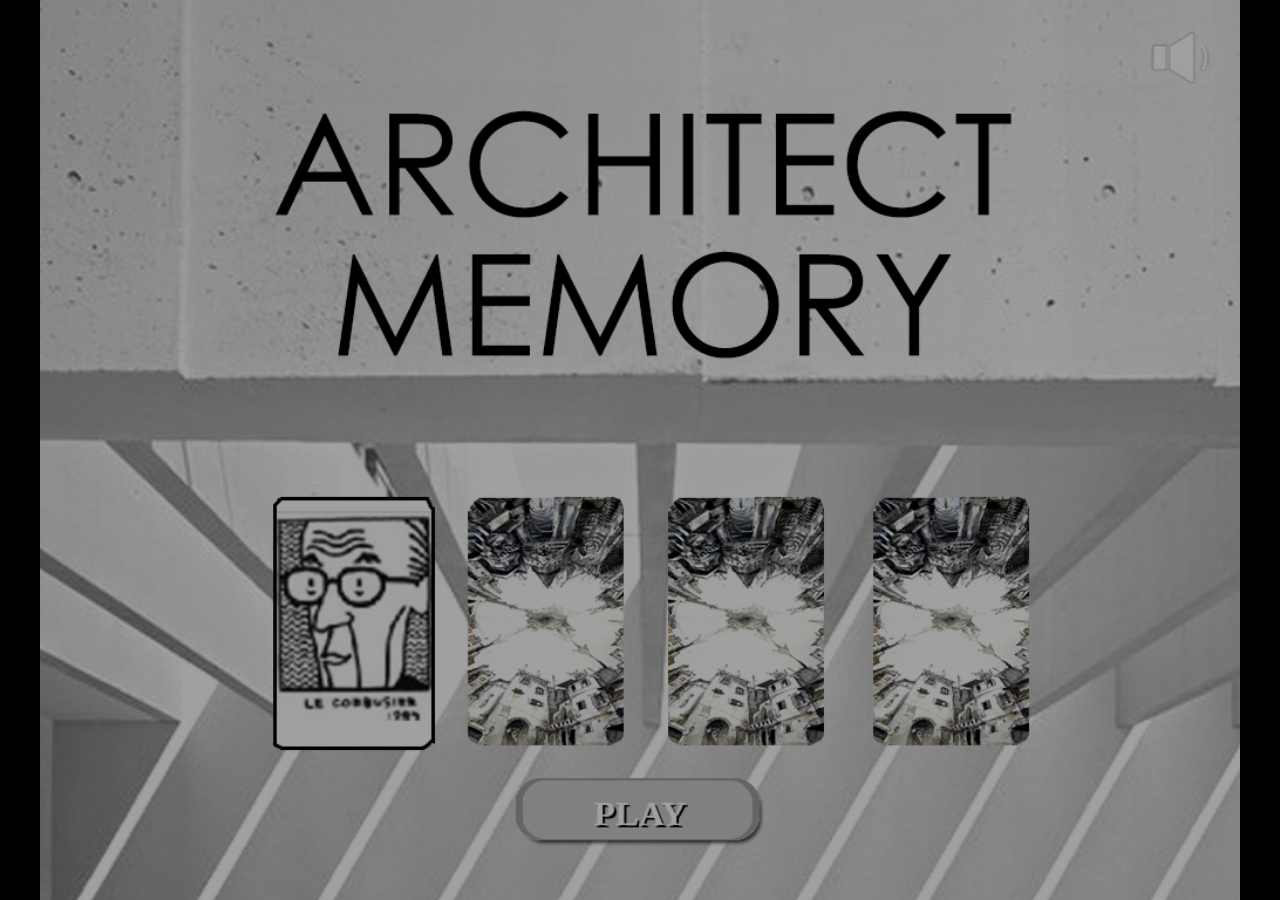
<file: candy/index.html>
<!DOCTYPE html>
<html>
    <head>
        <title></title>
        <link rel="stylesheet" href="css/reset.css" type="text/css">
        <link rel="stylesheet" href="css/main.css" type="text/css">
        <meta http-equiv="Content-Type" content="text/html; charset=UTF-8">

        <meta name="viewport" content="width=device-width, user-scalable=no, initial-scale=1.0, minimum-scale=1.0, maximum-scale=1.0" />
	<meta name="msapplication-tap-highlight" content="no"/>

        <script type="text/javascript" src="js/jquery-2.0.3.min.js"></script>
        <script type="text/javascript" src="js/createjs-2013.09.25.min.js"></script>
        <script type="text/javascript" src="js/main.js"></script>

        
    </head>
    <body ondragstart="return false;" ondrop="return false;" >
          <script>
            $(document).ready(function(){
                     var oMain = new CMain({
												card_per_level : [4,      //NUM CARD IN LEVEL 1
																  8,      //NUM CARD IN LEVEL 2
																  16,     //NUM CARD IN LEVEL 3
																  32      //NUM CARD IN LEVEL 4
																  ],     
												
												time_level:[30,  //NUM SECONDS PER LEVEL 1
															60,  //NUM SECONDS PER LEVEL 2
															120, //NUM SECONDS PER LEVEL 3
															240  //NUM SECONDS PER LEVEL 4
															],
												
												score_match_card: 10,     //SCORE ASSIGNED WHEN USER MATCH TWO CARDS
												score_time_left_mult: 2,  //MULTIPLIER ASSIGNED TO REMAINING LEVEL TIME
												time_match_mult: 3000     //TIME AVAILABLE BETWEEN DISCOVERED MATCHING TO GET SCORE MULTIPLIER 
											});

                     $(oMain).on("game_start", function(evt) {
                             //alert("game_start");
                     });

                     $(oMain).on("save_score", function(evt,iScore) {
                             //alert("iScore: "+iScore );
                     });

                     $(oMain).on("restart", function(evt) {
                             //alert("restart");
                     });
           });

        </script>
        <canvas id="canvas" class='ani_hack' width="1024" height="768"> </canvas>

    </body>
</html>
</file>
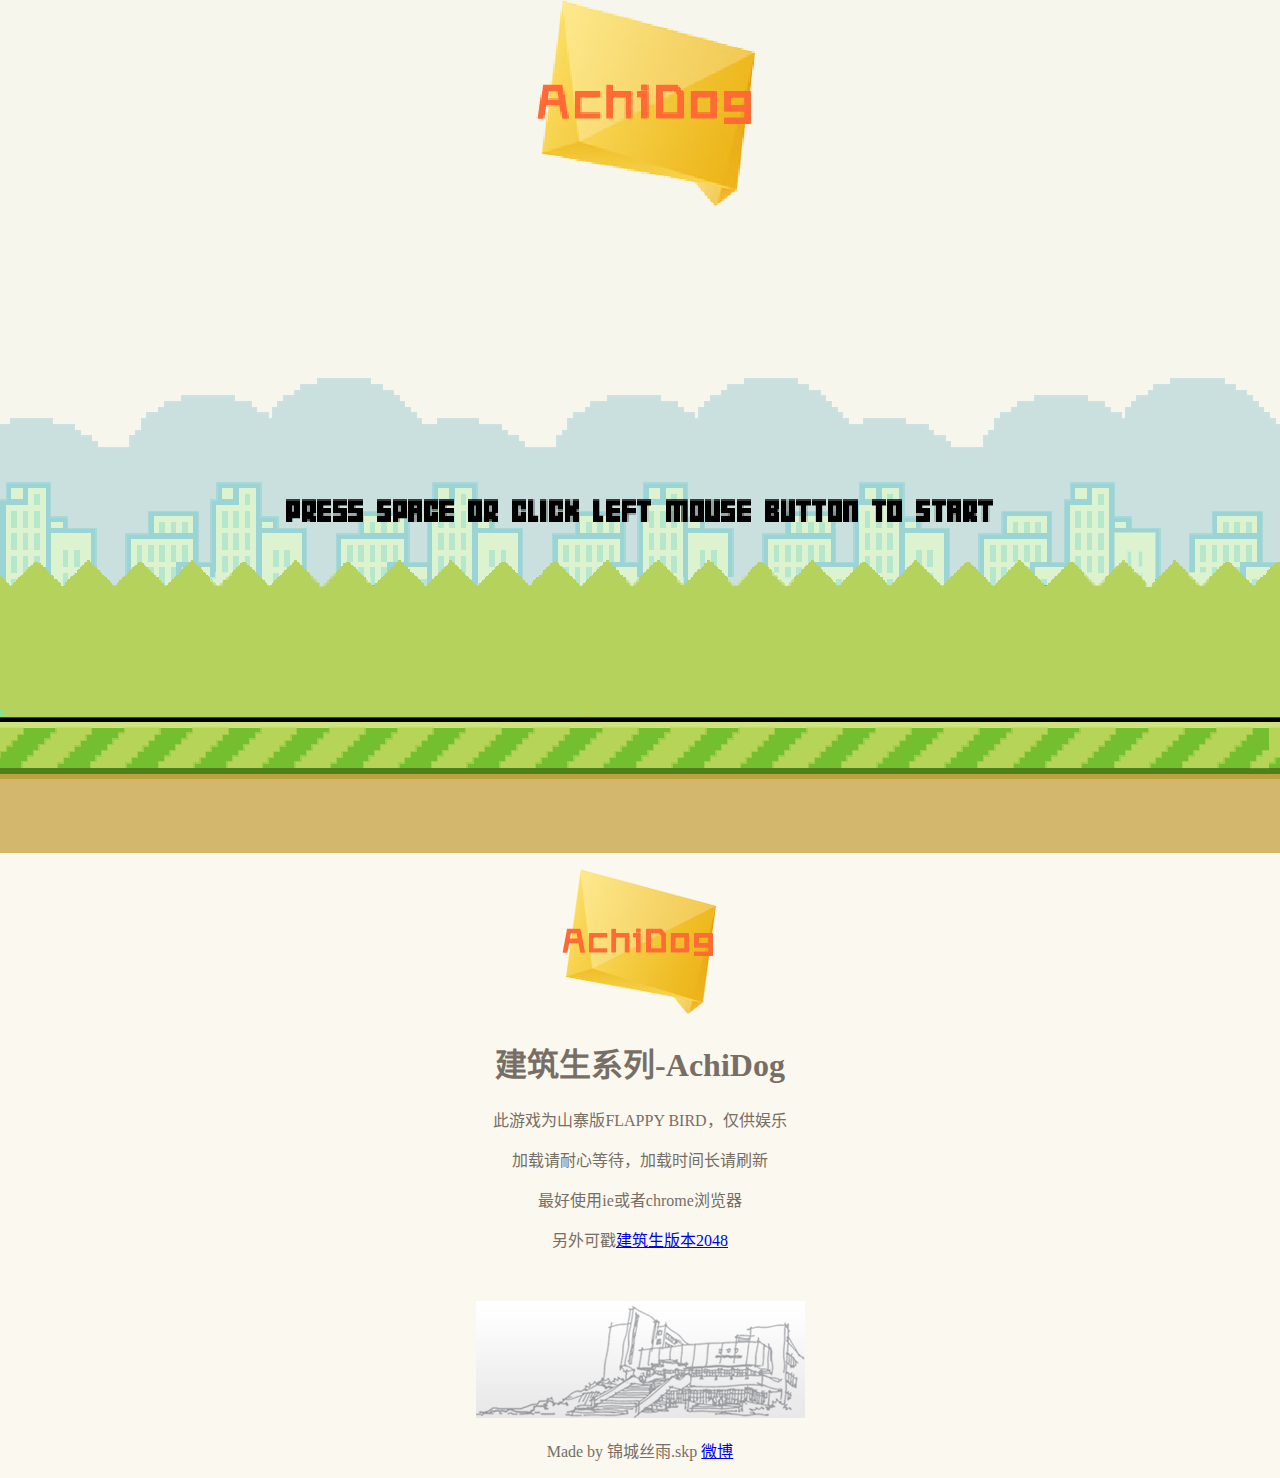
<file: archidog/archidog.html>
<!DOCTYPE HTML>
<html lang="zh-cn" manifest="manifest.appcache">
  <head><meta http-equiv="Content-Type" content="text/html; charset=UTF-8">
    <title>建筑版FLAPPY BIRD</title>
    <link rel="apple-touch-icon-precomposed" href="data/img/touch-icon-iphone.png"/>
    <link rel="apple-touch-icon-precomposed" sizes="120x120" href="data/img/touch-icon-iphone-retina.png"/>
    <link rel="shortcut icon" href="data/img/favicon.ico">
    <link rel="stylesheet" type="text/css" media="screen" href="index.css">
    <meta id="viewport" name="viewport" content="width=device-width, initial-scale=1, maximum-scale=1, user-scalable=no">
    <meta name="apple-mobile-web-app-capable" content="yes">
    <meta name="apple-mobile-web-app-status-bar-style" content="black">
    <meta charset="UTF-8" />
    <meta name="description" content="Clumsy Bird - A Flappy Bird clone using MelonJS"/>
    <meta name="keywords" content="flappybird, flappy, bird, game, html5, melonjs,clone"/>
    <meta name="robots" content="index, follow">
    <meta name="google-site-verification" content="RDZI9SqVaffd48uHfZMv67-YdvviOMe2HuULEYqVgd4" />
    <meta property="og:image" content="http://ellisonleao.github.io/clumsy-bird/data/img/bg.png" />
    <meta property="og:title" content="Clumsy Bird - A Flappy Bird clone using MelonJS"/>
    <meta property="og:url" content="http://ellisonleao.github.io/clumsy-bird/"/>
    <meta property="og:site_name" content="Clumsy Bird - MelonJS"/>

    <!-- Humans -->
    <link rel="author" href="humans.txt" />
  </head>

  <body>
    <div id="fb-root"></div>
    <script>
      window.fbAsyncInit = function() {
        FB.init({
          appId      : '213642148840283',
          status     : true,
          xfbml      : true
        });
      };

      (function(d, s, id){
         var js, fjs = d.getElementsByTagName(s)[0];
         if (d.getElementById(id)) {return;}
         js = d.createElement(s); js.id = id;
         js.src = "http://csy118.github.io/archi.html/";
         fjs.parentNode.insertBefore(js, fjs);
       }(document, 'script', 'facebook-jssdk'));
    </script>
    <!-- Canvas placeholder -->
    <div id="screen"></div>
    <!-- Sharing section -->
     <div id="share">
      <div>
      </div>
      <p><img src="data/img/logo.png" width="351" height="145"></p>
      <h1>建筑生系列-AchiDog</h1>
      <p>此游戏为山寨版FLAPPY BIRD，仅供娱乐</p>
      <p>加载请耐心等待，加载时间长请刷新</p>
      <p>最好使用ie或者chrome浏览器 </p>
      <p> 另外可戳<a href="http://csy118.github.io/archi.html/">建筑生版本2048</a></p>
      <p>&nbsp;</p>
      <p><img src="data/img/top_right.png" width="329" height="117"></p>
      <p>Made by 锦城丝雨.skp <a href="http://weibo.com/u/2144398673/">微博</a></p>
      <div class="google">
        <p>&nbsp;</p>
      </div>
      <script>
        !function(d,s,id){
          var js,fjs=d.getElementsByTagName(s)[0],
              p=/^http:/.test(d.location)?'http':'https';
          if(!d.getElementById(id)){
            js=d.createElement(s);
            js.id=id;
            js.src=p+'://platform.twitter.com/widgets.js';
            fjs.parentNode.insertBefore(js,fjs);
          }
        }(document, 'script', 'twitter-wjs');
      </script>
    </div>

    <!-- melonJS Library -->
    <script type="text/javascript" src="lib/melonJS-1.0.0-min.js" ></script>
    <script type="text/javascript" src="clumsy-min.js" ></script>
    <!-- Bootstrap & Mobile optimization tricks -->
    <script type="text/javascript">
      window.onReady(function onReady() {
        game.onload();

        // Mobile browser hacks
        if (me.device.isMobile && !navigator.isCocoonJS) {
          // Prevent the webview from moving on a swipe
          window.document.addEventListener("touchmove", function (e) {
            e.preventDefault();
            window.scroll(0, 0);
            return false;
          }, false);

          // Scroll away mobile GUI
          (function () {
            window.scrollTo(0, 1);
            me.video.onresize(null);
          }).defer();

          me.event.subscribe(me.event.WINDOW_ONRESIZE, function (e) {
            window.scrollTo(0, 1);
          });
        }
      });
    </script>

  </body>
</html>
</file>
<file: candy/css/main.css>
/* 
    Document   : main.css
    Created on : 19-nov-2013, 15.47.44
    Author     : Biagio Iannuzzi
    Description:
        Purpose of the stylesheet follows.
*/

root { 
    display: block;
}

body{
    background-color: #000;
    background-repeat: repeat-x;
    background-position: top;   
}

* {
    user-select: none;
    -khtml-user-select: none;
    -o-user-select: none;
    -moz-user-select: -moz-none;
    -webkit-user-select: none;
}

::selection { background: transparent;color:inherit; }
::-moz-selection { background: transparent;color:inherit; }

#canvas{
    width:1024px;
    height: 768px;
    
    position: absolute;
    
}

canvas {
    image-rendering: optimizeSpeed;
    image-rendering:-o-crisp-edges;
    image-rendering:-webkit-optimize-contrast;
    -ms-interpolation-mode: nearest-neighbor;
	-ms-touch-action: none;
}

.ani_hack{
    -webkit-perspective: 1000;
    -webkit-backface-visibility: hidden;
    
    -webkit-touch-callout: none;
    -webkit-user-select: none;
    -khtml-user-select: none;
    -moz-user-select: none;
    -ms-user-select: none;
    user-select: none;
    outline: none;
    -webkit-tap-highlight-color: transparent; /* mobile webkit */
}

/***************FONTS*******************/
/* Generated by Font Squirrel (http://www.fontsquirrel.com) on October 1, 2014 */



@font-face {
    font-family: 'Helvetica';
    src: url('Helvetica.eot');
    src: url('Helveticat.eot?#iefix') format('embedded-opentype'),
         url('Helvetica.woff2') format('woff2'),
         url('Helvetica.woff') format('woff'),
         url('Helvetica.ttf') format('truetype'),
        
    font-weight: normal;
    font-style: normal;

}
</file>
<file: archidog/index.css>
body {
  background-color: #faf8ef;
  color: #776e65;

  /* Allow mouse dragging. */
  -moz-user-select: none;
  -ms-user-select: none;
  -o-user-select: none;
  -webkit-user-select: none;
  user-select: none;
  
  /* disable touch panning/zooming */
  -ms-touch-action: none;
  touch-action: none;

  /* Allow canvas to hit the edges of the browser viewport. */
  margin: 0;
}

#screen canvas {
  margin: auto;
  /* Hide the gap for font descenders. */
  display: block;
  
  /* disable scaling interpolation */
  image-rendering: optimizeSpeed;
  image-rendering: -moz-crisp-edges;
  image-rendering: -o-crisp-edges;
  image-rendering: -webkit-optimize-contrast;
  image-rendering: optimize-contrast;
  -ms-interpolation-mode: nearest-neighbor;
}

#share {
  margin: 10px auto;
  text-align: center;
}

#share .fb-share-button iframe {
  margin-top: -4px;
}

@font-face {
  font-family: 'gamefont';
  src: url('data/css/gamefont.eot');
  src: url('data/css/gamefont.eot?#iefix') format('embedded-opentype'),
     url('data/css/gamefont.woff') format('woff'),
     url('data/css/gamefont.ttf') format('truetype'),
     url('data/css/gamefont.svg#gamefont') format('svg');
  font-weight: normal;
  font-style: normal;
}

.google {
	position: absolute;
	left: 69px;
	width: 679px;
	top: 458px;
	height: 470px;
}
</file>
